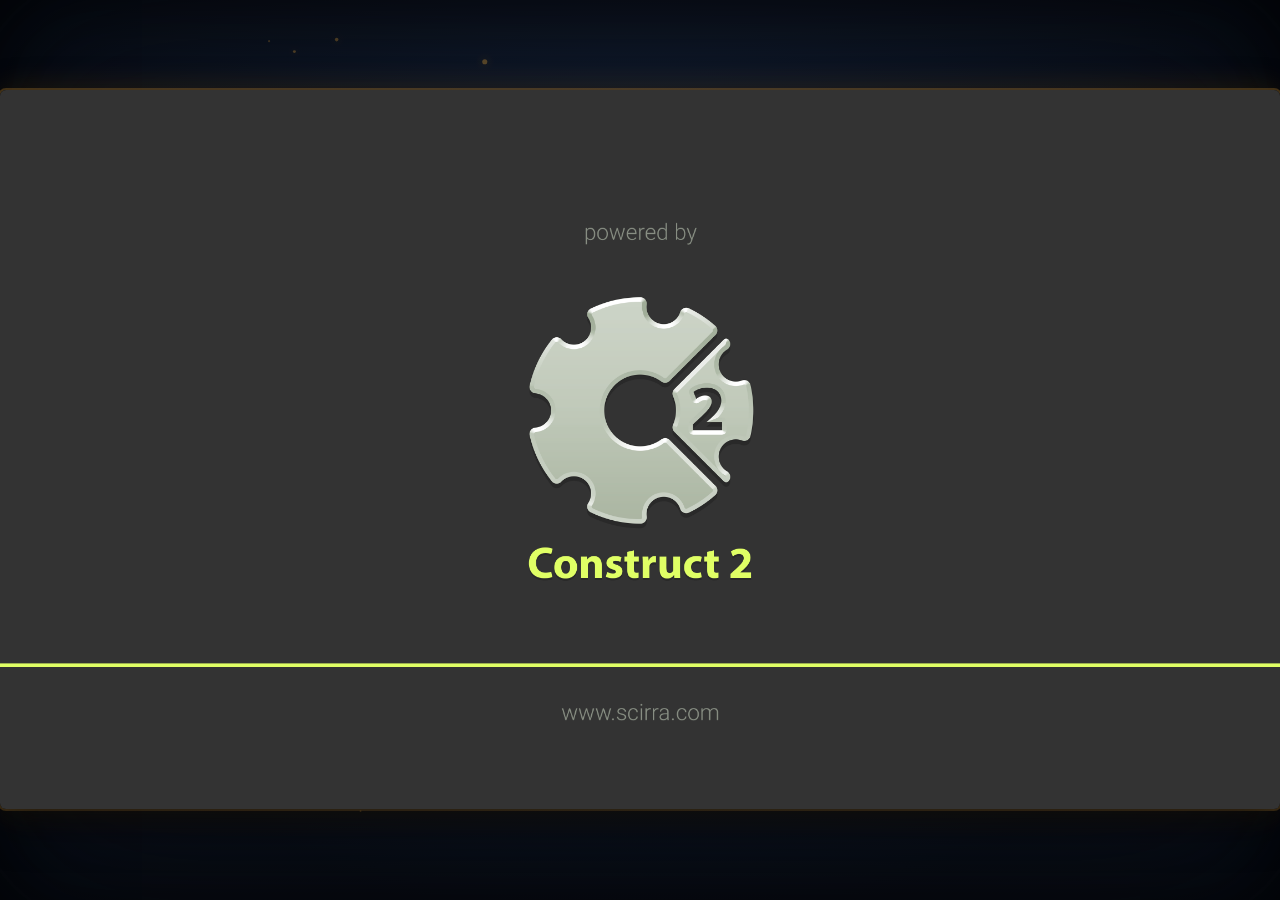
<file: index.html>
<!DOCTYPE html>
<html>
<head>
    <meta charset="UTF-8" />
	<meta http-equiv="X-UA-Compatible" content="IE=edge,chrome=1" />
	<title>Detektif Cerita - Game Edukasi Unsur Intrinsik Cerita</title>
	
	<!-- Standardised web app manifest -->
	<link rel="manifest" href="appmanifest.json" />
	
	<!-- Allow fullscreen mode on iOS devices. (These are Apple specific meta tags.) -->
	<meta name="viewport" content="width=device-width, initial-scale=1.0, maximum-scale=1.0, minimum-scale=1.0, user-scalable=no, minimal-ui" />
	<meta name="apple-mobile-web-app-capable" content="yes" />
	<meta name="apple-mobile-web-app-status-bar-style" content="black" />
	<link rel="apple-touch-icon" sizes="256x256" href="icon-256.png" />
	<meta name="HandheldFriendly" content="true" />
	
	<!-- Chrome for Android web app tags -->
	<meta name="mobile-web-app-capable" content="yes" />
	<link rel="shortcut icon" sizes="256x256" href="icon-256.png" />

	<!-- Custom Detective Styling and Animations -->
	<link rel="stylesheet" href="detektif_style.css?v=20261018_v2" />

    <!-- All margins and padding must be zero for the canvas to fill the screen. -->
	<style type="text/css">
		* {
			padding: 0;
			margin: 0;
		}
		canvas {
			touch-action-delay: none;
			touch-action: none;
			-ms-touch-action: none;
		}
    </style>
	

</head> 
 
<body> 
	<div id="fb-root"></div>
	<div class="screen-vignette"></div>
	
	<script>
	// Issue a warning if trying to preview an exported project on disk.
	(function(){
		// Check for running exported on file protocol
		if (window.location.protocol.substr(0, 4) === "file")
		{
			alert("Exported games won't work until you upload them. (When running on the file:/// protocol, browsers block many features from working for security reasons.)");
		}
	})();
	</script>
	
	<!-- The canvas must be inside a div called c2canvasdiv -->
	<div id="c2canvasdiv">
	
		<!-- The canvas the project will render to.  If you change its ID, don't forget to change the
		ID the runtime looks for in the jQuery events above (ready() and cr_sizeCanvas()). -->
		<canvas id="c2canvas" width="1708" height="960">
			<!-- This text is displayed if the visitor's browser does not support HTML5.
			You can change it, but it is a good idea to link to a description of a browser
			and provide some links to download some popular HTML5-compatible browsers. -->
			<h1>Your browser does not appear to support HTML5.  Try upgrading your browser to the latest version.  <a href="http://www.whatbrowser.org">What is a browser?</a>
			<br/><br/><a href="http://www.microsoft.com/windows/internet-explorer/default.aspx">Microsoft Internet Explorer</a><br/>
			<a href="http://www.mozilla.com/firefox/">Mozilla Firefox</a><br/>
			<a href="http://www.google.com/chrome/">Google Chrome</a><br/>
			<a href="http://www.apple.com/safari/download/">Apple Safari</a></h1>
		</canvas>
		
	</div>
	
	<!-- Pages load faster with scripts at the bottom -->
	
	<!-- Construct 2 exported games require jQuery. -->
	<script src="jquery-3.4.1.min.js"></script>

    <!-- The runtime script. -->
	<script src="c2runtime.js"></script>
	<script src="detektif_engine.js?v=20261020_v1"></script>

    <script>
		// Start the Construct 2 project running on window load.
		jQuery(document).ready(function ()
		{			
			// Create new runtime using the c2canvas
			cr_createRuntime("c2canvas");
		});
		
		// Pause and resume on page becoming visible/invisible
		function onVisibilityChanged() {
			if (document.hidden || document.mozHidden || document.webkitHidden || document.msHidden)
				cr_setSuspended(true);
			else
				cr_setSuspended(false);
		};
		
		document.addEventListener("visibilitychange", onVisibilityChanged, false);
		document.addEventListener("mozvisibilitychange", onVisibilityChanged, false);
		document.addEventListener("webkitvisibilitychange", onVisibilityChanged, false);
		document.addEventListener("msvisibilitychange", onVisibilityChanged, false);
		
		// Purge stale Service Workers and disable offline cache for development integrity
		if ('serviceWorker' in navigator) {
			navigator.serviceWorker.getRegistrations().then(function (registrations) {
				for (var reg of registrations) reg.unregister();
			});
		}
		if ('caches' in window) {
			caches.keys().then(function (names) {
				for (var name of names) caches.delete(name);
			});
		}
		
		window.C2_RegisterSW = function C2_RegisterSW()
		{
			// Purposely disabled to prevent stale caching of game engine and styles
		};
    </script>
</body> 
</html>
</file>
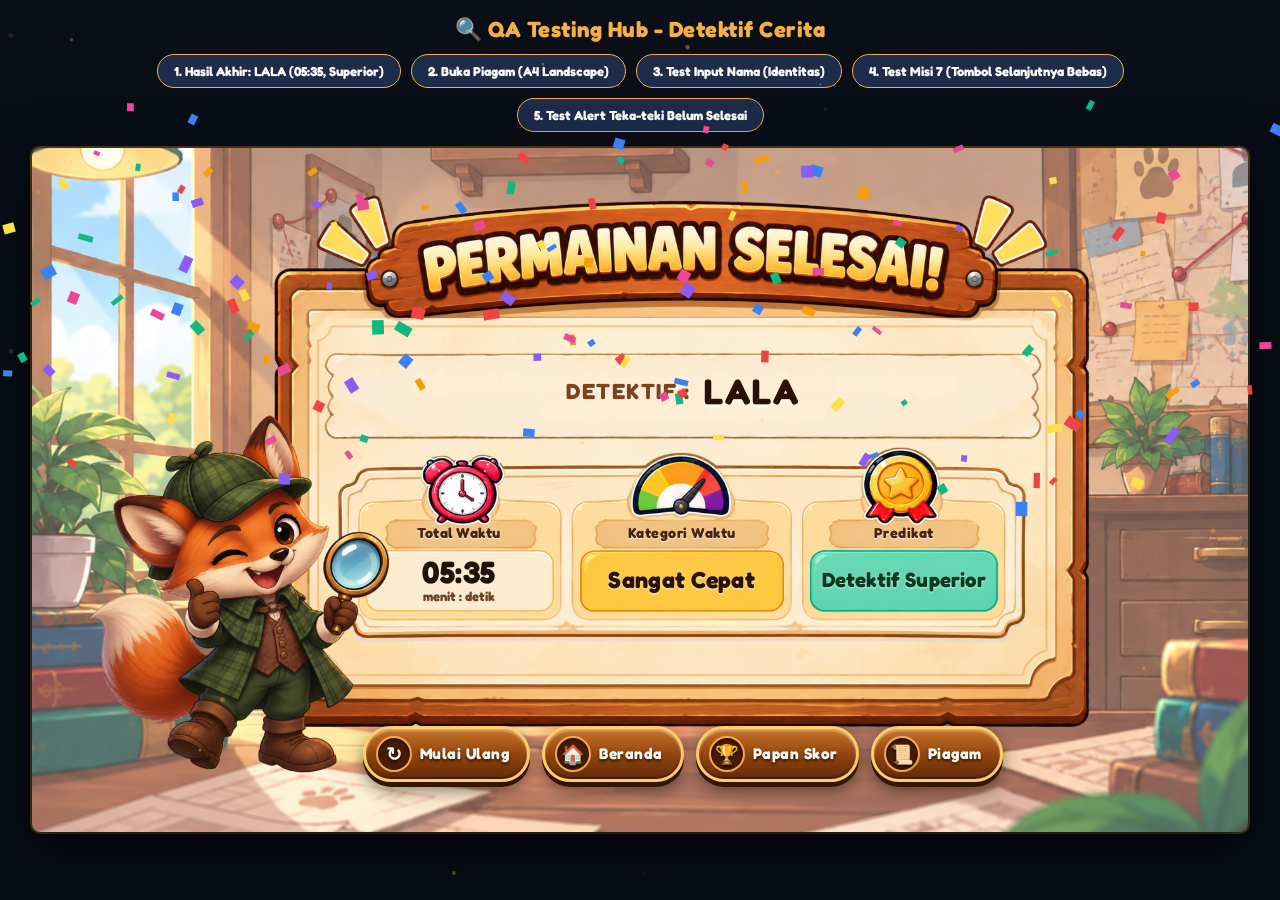
<file: test_endscreen.html>
<!DOCTYPE html>
<html lang="id">
<head>
  <meta charset="UTF-8">
  <title>QA Testing Dashboard - Detektif Cerita</title>
  <link rel="stylesheet" href="detektif_style.css?v=20261018_v2">
  <style>
    body {
      display: flex;
      flex-direction: column;
      align-items: center;
      justify-content: flex-start;
      min-height: 100vh;
      background: #090e17;
      margin: 0;
      padding: 16px;
      font-family: 'Fredoka', 'Outfit', sans-serif;
      color: #fff;
      overflow-y: auto;
    }
    .preview-header {
      color: #f5b041;
      font-size: 22px;
      font-weight: 800;
      margin-bottom: 12px;
      text-align: center;
      letter-spacing: 0.5px;
    }
    .test-controls {
      display: flex;
      flex-wrap: wrap;
      justify-content: center;
      gap: 10px;
      margin-bottom: 16px;
      max-width: 1000px;
    }
    .test-btn {
      padding: 8px 16px;
      border-radius: 999px;
      border: 1.5px solid #f5b041;
      background: rgba(30, 48, 80, 0.9);
      color: #fff;
      font-weight: 700;
      cursor: pointer;
      font-size: 13px;
      transition: all 0.2s ease;
      font-family: inherit;
    }
    .test-btn:hover {
      background: #f5b041;
      color: #000;
      transform: translateY(-2px);
    }
    #stage-wrapper {
      position: relative;
      width: 1280px;
      height: 720px;
      max-width: 95vw;
      max-height: calc(95vw * 9 / 16);
      box-shadow: 0 20px 60px rgba(0, 0, 0, 0.8), 0 0 0 2px rgba(245, 176, 65, 0.3);
      border-radius: 8px;
      overflow: hidden;
      background: #000;
    }
    #stage-bg {
      position: absolute;
      top: 0;
      left: 0;
      width: 100%;
      height: 100%;
      object-fit: fill;
      display: block;
    }
    #c2canvasdiv {
      position: absolute !important;
      top: 0;
      left: 0;
      width: 100% !important;
      height: 100% !important;
      overflow: visible;
    }
  </style>
</head>
<body>
  <div class="preview-header">🔍 QA Testing Hub - Detektif Cerita</div>
  <div class="test-controls">
    <button class="test-btn" onclick="testScenario('LALA', 335)">1. Hasil Akhir: LALA (05:35, Superior)</button>
    <button class="test-btn" onclick="showCertificate()">2. Buka Piagam (A4 Landscape)</button>
    <button class="test-btn" onclick="testNameInput()">3. Test Input Nama (Identitas)</button>
    <button class="test-btn" onclick="testMisi7()">4. Test Misi 7 (Tombol Selanjutnya Bebas)</button>
    <button class="test-btn" onclick="testAlert()">5. Test Alert Teka-teki Belum Selesai</button>
  </div>

  <div id="stage-wrapper">
    <img id="stage-bg" src="images/bg_feedbackakhir-sheet0.png" alt="Background Stage">
    <div id="c2canvasdiv"></div>
  </div>

  <!-- Detective Engine -->
  <script src="detektif_engine.js?v=20261020_v1"></script>
  <script>
    function testScenario(name, secs) {
      document.getElementById('stage-bg').src = 'images/bg_feedbackakhir-sheet0.png';
      DetectiveEngine.removeHasilAkhirOverlay();
      DetectiveEngine.playerName = name;
      DetectiveEngine.elapsedSeconds = secs;
      DetectiveEngine.finishGame();
    }

    function showCertificate() {
      DetectiveEngine.playerName = 'LALA';
      DetectiveEngine.elapsedSeconds = 335;
      DetectiveEngine.currentResult = {
        id: Date.now(),
        name: 'LALA',
        totalSeconds: 335,
        timeFormatted: '05:35',
        timeText: '5 Menit 35 Detik',
        category: 'Sangat Cepat',
        predicate: 'Superior',
        predTitle: 'Detektif Superior',
        stars: 5,
        dateStr: new Date().toLocaleDateString('id-ID', {
          day: 'numeric',
          month: 'long',
          year: 'numeric'
        })
      };
      DetectiveEngine.openModal('certificate-modal');
    }

    function testNameInput() {
      document.getElementById('stage-bg').src = 'images/bg_identitaspengguna-sheet0.png';
      DetectiveEngine.removeHasilAkhirOverlay();
      var c2div = document.getElementById('c2canvasdiv');
      c2div.innerHTML = '';
      
      // Create mock Construct 2 TextBox input matching layout coords (640, 480, 580, 115)
      var inp = document.createElement('input');
      inp.type = 'text';
      inp.style.position = 'absolute';
      inp.style.left = '37.5%';
      inp.style.top = '50.0%';
      inp.style.width = '34.0%';
      inp.style.height = '12.0%';
      c2div.appendChild(inp);
      
      DetectiveEngine.onLayoutChanged('identitas pengguna');
      setTimeout(function () {
        inp.focus();
      }, 100);
    }

    function testMisi7() {
      document.getElementById('stage-bg').src = 'images/bg_misi7-sheet0.png';
      DetectiveEngine.removeHasilAkhirOverlay();
      var c2div = document.getElementById('c2canvasdiv');
      c2div.innerHTML = '';

      // Mock C2 button_selanjutnya at (1502, 897) in 1708x960
      var nextBtn = document.createElement('div');
      nextBtn.style.position = 'absolute';
      nextBtn.style.right = '20px';
      nextBtn.style.bottom = '16px';
      nextBtn.style.width = '240px';
      nextBtn.style.height = '50px';
      nextBtn.style.background = '#38bdf8';
      nextBtn.style.border = '3px solid #0284c7';
      nextBtn.style.borderRadius = '999px';
      nextBtn.style.color = '#000';
      nextBtn.style.display = 'flex';
      nextBtn.style.alignItems = 'center';
      nextBtn.style.justifyContent = 'center';
      nextBtn.style.fontWeight = '800';
      nextBtn.style.fontSize = '20px';
      nextBtn.style.boxShadow = '0 4px 10px rgba(0,0,0,0.3)';
      nextBtn.textContent = 'Selanjutnya ➜';
      nextBtn.style.cursor = 'pointer';
      nextBtn.onclick = function () {
        DetectiveEngine.triggerMissionWarning('misi 7', 1, 3);
      };
      c2div.appendChild(nextBtn);

      DetectiveEngine.onLayoutChanged('misi 7');
    }

    function testAlert() {
      DetectiveEngine.triggerMissionWarning('misi 7', 1, 3);
    }

    window.addEventListener('DOMContentLoaded', function () {
      DetectiveEngine.init();
      setTimeout(function () {
        testScenario('LALA', 335); // 05:35 (< 10 Menit -> Sangat Cepat, Detektif Superior)
      }, 250);
    });
  </script>
</body>
</html>
</file>
<file: detektif_style.css>
/* ==========================================================================
   DETEKTIF CERITA - PREMIUM STYLING & ANIMATION SYSTEM
   ========================================================================== */

@import url('https://fonts.googleapis.com/css2?family=Fredoka:wght@400;500;600;700&family=Nunito:wght@600;700;800;900&family=Outfit:wght@500;600;700;800&display=swap');

:root {
  --font-game: 'Fredoka', 'Nunito', -apple-system, sans-serif;
  --font-title: 'Fredoka', 'Nunito', cursive, sans-serif;
  --font-main: 'Fredoka', 'Nunito', sans-serif;
  --font-ui: 'Fredoka', 'Nunito', sans-serif;
  
  --gold-primary: #f5b041;
  --gold-glow: #f39c12;
  --gold-light: #fef5e7;
  --wood-dark: #2c1810;
  --wood-warm: #4a2818;
  --wood-border: #8b5a2b;
  --parchment: #fdf6e2;
  
  --color-success: #2ecc71;
  --color-warning: #e67e22;
  --color-danger: #e74c3c;
  --color-info: #3498db;
  
  --ease-spring: cubic-bezier(0.34, 1.56, 0.64, 1);
  --ease-smooth: cubic-bezier(0.16, 1, 0.3, 1);
}

* {
  box-sizing: border-box;
}

html, body {
  background: #090e17;
  background-image: 
    radial-gradient(circle at 50% 30%, rgba(30, 48, 80, 0.5) 0%, rgba(9, 14, 23, 0.95) 75%),
    radial-gradient(circle at 10% 90%, rgba(139, 90, 43, 0.15) 0%, transparent 40%),
    radial-gradient(circle at 90% 90%, rgba(139, 90, 43, 0.15) 0%, transparent 40%);
  color: #fff;
  font-family: var(--font-main);
  overflow: hidden;
  margin: 0;
  padding: 0;
  width: 100vw;
  height: 100vh;
  user-select: none;
  -webkit-user-select: none;
}

/* ==========================================================================
   AMBIENT BACKGROUND PARTICLES & VIGNETTE
   ========================================================================== */
#ambient-particles-canvas {
  position: fixed;
  top: 0;
  left: 0;
  width: 100vw;
  height: 100vh;
  pointer-events: none;
  z-index: 1;
  opacity: 0.75;
}

.screen-vignette {
  position: fixed;
  inset: 0;
  pointer-events: none;
  z-index: 2;
  box-shadow: inset 0 0 100px rgba(0, 0, 0, 0.8), inset 0 0 180px rgba(5, 10, 20, 0.6);
}

/* ==========================================================================
   CANVAS CONTAINER
   ========================================================================== */
#c2canvasdiv {
  position: absolute !important;
  z-index: 10;
  box-shadow: 
    0 15px 40px rgba(0, 0, 0, 0.6),
    0 0 0 2px rgba(245, 176, 65, 0.25),
    0 0 35px rgba(243, 156, 18, 0.15);
  border-radius: 6px;
  overflow: visible;
  transition: box-shadow 0.4s ease;
}

#c2canvas {
  border-radius: 6px;
  display: block;
}

/* ==========================================================================
   THEMATIC WOODEN HUD (RESPONSIVE & PROPORTIONAL ON ALL SCREENS)
   ========================================================================== */
/* Bottom Left Corner: Player Badge */
.game-hud-player {
  position: absolute;
  bottom: 16px;
  left: 18px;
  z-index: 90;
  pointer-events: auto;
  transition: all 0.3s var(--ease-spring);
  animation: fadeInUp 0.4s var(--ease-spring) both;
}

/* Bottom Right Corner: Papan Skor & Fullscreen Actions */
.game-hud-actions {
  position: absolute;
  bottom: 16px;
  right: 18px;
  z-index: 90;
  display: flex;
  align-items: center;
  gap: 8px;
  pointer-events: auto;
  transition: all 0.3s var(--ease-spring);
  animation: fadeInUp 0.4s var(--ease-spring) both;
}

/* On gameplay missions, scoreboard button is completely hidden as per user request */
.game-hud-actions.hud-no-scoreboard #hud-btn-lb {
  display: none !important;
}

@keyframes fadeInUp {
  from { opacity: 0; transform: translateY(14px); }
  to { opacity: 1; transform: translateY(0); }
}

/* Wooden Badge for Player Name (Desktop base) */
.hud-wood-badge {
  display: inline-flex;
  align-items: center;
  gap: 10px;
  padding: 6px 16px 6px 8px;
  background: linear-gradient(180deg, #b86820 0%, #873e0e 50%, #562405 100%);
  border: 3px solid #ffcc66;
  border-radius: 999px;
  box-shadow: 
    0 4px 0 #331504,
    0 8px 18px rgba(0, 0, 0, 0.45),
    inset 0 2px 2px rgba(255, 255, 255, 0.4),
    inset 0 -2px 2px rgba(0, 0, 0, 0.3);
  font-family: var(--font-game);
  user-select: none;
  transition: all 0.25s var(--ease-spring);
}

.hud-badge-avatar {
  width: 32px;
  height: 32px;
  border-radius: 50%;
  background: radial-gradient(circle, #fde047 30%, #d97706 100%);
  border: 2px solid #fffdf0;
  display: flex;
  align-items: center;
  justify-content: center;
  font-size: 17px;
  box-shadow: 0 2px 5px rgba(0, 0, 0, 0.4);
  flex-shrink: 0;
  transition: all 0.25s ease;
}

.hud-badge-info {
  display: flex;
  flex-direction: column;
  line-height: 1.15;
}

.hud-badge-label {
  font-size: 11px;
  font-weight: 700;
  color: #fed7aa;
  letter-spacing: 0.8px;
  text-shadow: 0 1px 2px rgba(0, 0, 0, 0.8);
  transition: font-size 0.25s ease;
}

.hud-badge-name {
  font-size: 16px;
  font-weight: 800;
  color: #ffffff;
  letter-spacing: 0.5px;
  text-shadow: 0 2px 3px rgba(0, 0, 0, 0.85);
  max-width: 140px;
  white-space: nowrap;
  overflow: hidden;
  text-overflow: ellipsis;
  transition: all 0.25s ease;
}

/* Wooden Buttons for Actions (Desktop base) */
.hud-wood-btn {
  display: inline-flex;
  align-items: center;
  justify-content: center;
  gap: 8px;
  padding: 6px 16px 6px 8px;
  background: linear-gradient(180deg, #c77428 0%, #944610 50%, #632a07 100%);
  border: 3px solid #ffcc66;
  border-radius: 999px;
  color: #fffaf0;
  font-family: var(--font-game);
  font-weight: 700;
  font-size: 15px;
  text-shadow: 0 2px 3px rgba(0, 0, 0, 0.7);
  box-shadow: 
    0 4px 0 #331504,
    0 7px 16px rgba(0, 0, 0, 0.45),
    inset 0 2px 2px rgba(255, 255, 255, 0.4),
    inset 0 -2px 2px rgba(0, 0, 0, 0.3);
  cursor: pointer;
  transition: all 0.2s var(--ease-spring);
  white-space: nowrap;
}

.hud-wood-btn:hover {
  filter: brightness(1.1);
  transform: translateY(-2px);
  box-shadow: 
    0 6px 0 #331504,
    0 10px 20px rgba(0, 0, 0, 0.5),
    inset 0 2px 2px rgba(255, 255, 255, 0.5);
}

.hud-wood-btn:active {
  transform: translateY(3px);
  box-shadow: 
    0 1px 0 #331504,
    0 3px 6px rgba(0, 0, 0, 0.4);
}

.hud-icon-bubble {
  width: 30px;
  height: 30px;
  border-radius: 50%;
  background: #4a1d06;
  border: 2px solid #f3a852;
  display: flex;
  align-items: center;
  justify-content: center;
  font-size: 16px;
  box-shadow: inset 0 2px 4px rgba(0, 0, 0, 0.5);
  flex-shrink: 0;
  transition: all 0.25s ease;
}

.hud-btn-text {
  font-family: var(--font-game);
  letter-spacing: 0.5px;
  transition: font-size 0.25s ease;
}

.hud-btn-fs {
  width: 38px;
  height: 38px;
  padding: 0;
  border-radius: 50%;
  transition: all 0.25s ease;
}

.hud-fs-icon {
  font-size: 16px;
  transition: font-size 0.25s ease;
}

/* ==========================================================================
   RESPONSIVE HUD ADAPTATIONS (MOBILE HP & TABLETS)
   ========================================================================== */

/* 1. TABLET / MEDIUM SCREENS (width <= 1024px) */
@media (max-width: 1024px) {
  .game-hud-player {
    bottom: 12px;
    left: 14px;
  }
  .game-hud-actions {
    bottom: 12px;
    right: 14px;
    gap: 7px;
  }
  .hud-wood-badge {
    gap: 8px;
    padding: 5px 13px 5px 7px;
    border-width: 2.5px;
  }
  .hud-badge-avatar {
    width: 28px;
    height: 28px;
    font-size: 15px;
  }
  .hud-badge-label {
    font-size: 10px;
  }
  .hud-badge-name {
    font-size: 14px;
    max-width: 110px;
  }
  .hud-wood-btn {
    gap: 7px;
    padding: 5px 13px 5px 7px;
    border-width: 2.5px;
    font-size: 13.5px;
  }
  .hud-icon-bubble {
    width: 27px;
    height: 27px;
    font-size: 14px;
  }
  .hud-btn-fs {
    width: 35px;
    height: 35px;
  }
  .hud-fs-icon {
    font-size: 15px;
  }
}

/* ==========================================================================
   PORTRAIT / VERTICAL LETTERBOX MODE (ALWAYS ACTIVE WHEN CANVAS HAS LETTERBOX)
   KUNCI UTAMA:
   Pada layar HP vertikal atau layar dengan letterbox vertikal, canvas game hanya
   berukuran ~200px di tengah layar. Tombol dipindahkan ke RUANG KOSONG DI BAWAH
   CANVAS (top: calc(100% + 12px)) sehingga 100% TIDAK PERNAH MENUTUPI / MEMBLOCK
   elemen game di dalam board, teka-teki, maupun bidak kartu drop-zone.
   ========================================================================== */

/* 1. Explicit JS-managed Portrait & Letterbox classes (Maximum Specificity) */
#c2canvasdiv.hud-portrait .game-hud-player,
body.hud-portrait #c2canvasdiv .game-hud-player {
  bottom: auto !important;
  top: calc(100% + 12px) !important;
  left: 8px !important;
}

#c2canvasdiv.hud-portrait .game-hud-actions,
body.hud-portrait #c2canvasdiv .game-hud-actions {
  bottom: auto !important;
  top: calc(100% + 12px) !important;
  right: 8px !important;
  gap: 6px !important;
}

#c2canvasdiv.hud-portrait .hud-wood-badge,
body.hud-portrait #c2canvasdiv .hud-wood-badge {
  gap: 6px !important;
  padding: 4px 10px 4px 6px !important;
  border-width: 2px !important;
  box-shadow: 
    0 3px 0 #331504,
    0 5px 12px rgba(0, 0, 0, 0.4),
    inset 0 1px 2px rgba(255, 255, 255, 0.4) !important;
}

#c2canvasdiv.hud-portrait .hud-badge-avatar,
body.hud-portrait #c2canvasdiv .hud-badge-avatar {
  width: 25px !important;
  height: 25px !important;
  font-size: 13px !important;
  border-width: 1.5px !important;
}

#c2canvasdiv.hud-portrait .hud-badge-label,
body.hud-portrait #c2canvasdiv .hud-badge-label {
  font-size: 8px !important;
  letter-spacing: 0.5px !important;
}

#c2canvasdiv.hud-portrait .hud-badge-name,
body.hud-portrait #c2canvasdiv .hud-badge-name {
  font-size: 12px !important;
  max-width: 85px !important;
  letter-spacing: 0.3px !important;
}

#c2canvasdiv.hud-portrait .hud-wood-btn,
body.hud-portrait #c2canvasdiv .hud-wood-btn {
  gap: 6px !important;
  padding: 4px 10px 4px 6px !important;
  border-width: 2px !important;
  font-size: 12px !important;
  box-shadow: 
    0 3px 0 #331504,
    0 5px 12px rgba(0, 0, 0, 0.4),
    inset 0 1px 2px rgba(255, 255, 255, 0.4) !important;
}

#c2canvasdiv.hud-portrait .hud-icon-bubble,
body.hud-portrait #c2canvasdiv .hud-icon-bubble {
  width: 25px !important;
  height: 25px !important;
  font-size: 13px !important;
  border-width: 1.5px !important;
}

#c2canvasdiv.hud-portrait .hud-btn-fs,
body.hud-portrait #c2canvasdiv .hud-btn-fs {
  width: 33px !important;
  height: 33px !important;
  border-width: 2px !important;
}

#c2canvasdiv.hud-portrait .hud-fs-icon,
body.hud-portrait #c2canvasdiv .hud-fs-icon {
  font-size: 13px !important;
}

/* 2. Pure CSS Media Queries for Portrait (Fallback & Immediate Render) */
@media (orientation: portrait), (max-aspect-ratio: 1/1), (max-width: 600px) and (max-aspect-ratio: 4/3) {
  .game-hud-player {
    bottom: auto !important;
    top: calc(100% + 12px) !important;
    left: 8px !important;
  }

  .game-hud-actions {
    bottom: auto !important;
    top: calc(100% + 12px) !important;
    right: 8px !important;
    gap: 6px !important;
  }

  .hud-wood-badge {
    gap: 6px !important;
    padding: 4px 10px 4px 6px !important;
    border-width: 2px !important;
    box-shadow: 
      0 3px 0 #331504,
      0 5px 12px rgba(0, 0, 0, 0.4),
      inset 0 1px 2px rgba(255, 255, 255, 0.4) !important;
  }

  .hud-badge-avatar {
    width: 25px !important;
    height: 25px !important;
    font-size: 13px !important;
    border-width: 1.5px !important;
  }

  .hud-badge-label {
    font-size: 8px !important;
    letter-spacing: 0.5px !important;
  }

  .hud-badge-name {
    font-size: 12px !important;
    max-width: 85px !important;
    letter-spacing: 0.3px !important;
  }

  .hud-wood-btn {
    gap: 6px !important;
    padding: 4px 10px 4px 6px !important;
    border-width: 2px !important;
    font-size: 12px !important;
    box-shadow: 
      0 3px 0 #331504,
      0 5px 12px rgba(0, 0, 0, 0.4),
      inset 0 1px 2px rgba(255, 255, 255, 0.4) !important;
  }

  .hud-icon-bubble {
    width: 25px !important;
    height: 25px !important;
    font-size: 13px !important;
    border-width: 1.5px !important;
  }

  .hud-btn-fs {
    width: 33px !important;
    height: 33px !important;
    border-width: 2px !important;
  }

  .hud-fs-icon {
    font-size: 13px !important;
  }
}

/* 3. MOBILE LANDSCAPE (HP MODE MIRING / LAYAR PENUH)
   Saat HP dimiringkan horizontal, canvas memenuhi layar.
   Tombol tetap di dalam sudut canvas, tetapi dengan ukuran kompak & proporsional.
*/
@media (orientation: landscape) and (max-height: 560px),
       (orientation: landscape) and (max-width: 860px) {
  #c2canvasdiv.hud-landscape .game-hud-player,
  body.hud-landscape #c2canvasdiv .game-hud-player {
    bottom: 8px !important;
    top: auto !important;
    left: 10px !important;
  }

  #c2canvasdiv.hud-landscape .game-hud-actions,
  body.hud-landscape #c2canvasdiv .game-hud-actions {
    bottom: 8px !important;
    top: auto !important;
    right: 10px !important;
    gap: 5px !important;
  }

  #c2canvasdiv.hud-landscape .hud-wood-badge,
  body.hud-landscape #c2canvasdiv .hud-wood-badge {
    gap: 5px !important;
    padding: 3px 9px 3px 5px !important;
    border-width: 2px !important;
    box-shadow: 
      0 2px 0 #331504,
      0 4px 8px rgba(0, 0, 0, 0.4),
      inset 0 1px 1px rgba(255, 255, 255, 0.4) !important;
  }

  #c2canvasdiv.hud-landscape .hud-badge-avatar,
  body.hud-landscape #c2canvasdiv .hud-badge-avatar {
    width: 22px !important;
    height: 22px !important;
    font-size: 11px !important;
    border-width: 1.5px !important;
  }

  #c2canvasdiv.hud-landscape .hud-badge-label,
  body.hud-landscape #c2canvasdiv .hud-badge-label {
    font-size: 8px !important;
    letter-spacing: 0.4px !important;
  }

  #c2canvasdiv.hud-landscape .hud-badge-name,
  body.hud-landscape #c2canvasdiv .hud-badge-name {
    font-size: 11px !important;
    max-width: 75px !important;
  }

  #c2canvasdiv.hud-landscape .hud-wood-btn,
  body.hud-landscape #c2canvasdiv .hud-wood-btn {
    gap: 5px !important;
    padding: 3px 9px 3px 5px !important;
    border-width: 2px !important;
    font-size: 11px !important;
    box-shadow: 
      0 2px 0 #331504,
      0 4px 8px rgba(0, 0, 0, 0.4),
      inset 0 1px 1px rgba(255, 255, 255, 0.4) !important;
  }

  #c2canvasdiv.hud-landscape .hud-icon-bubble,
  body.hud-landscape #c2canvasdiv .hud-icon-bubble {
    width: 22px !important;
    height: 22px !important;
    font-size: 11px !important;
    border-width: 1.5px !important;
  }

  #c2canvasdiv.hud-landscape .hud-btn-fs,
  body.hud-landscape #c2canvasdiv .hud-btn-fs {
    width: 28px !important;
    height: 28px !important;
    border-width: 2px !important;
  }

  #c2canvasdiv.hud-landscape .hud-fs-icon,
  body.hud-landscape #c2canvasdiv .hud-fs-icon {
    font-size: 12px !important;
  }
}

/* 4. EXTRA SMALL PHONES (width <= 360px portrait) */
@media (orientation: portrait) and (max-width: 360px) {
  .hud-badge-name {
    max-width: 65px !important;
    font-size: 11px !important;
  }
  .hud-wood-btn {
    font-size: 11px !important;
    padding: 3px 8px 3px 4px !important;
  }
  .hud-btn-fs {
    width: 29px !important;
    height: 29px !important;
  }
}

/* ==========================================================================
   NAME INPUT ENHANCEMENT & GATING
   Seamless integration inside the pre-drawn parchment capsule (no awkward box!)
   ========================================================================== */
#c2canvasdiv input[type="text"],
#c2canvasdiv input {
  box-sizing: border-box !important;
  background: transparent !important;
  border: none !important;
  box-shadow: none !important;
  outline: none !important;
  text-align: left !important;
  font-family: var(--font-game), 'Fredoka', 'Nunito', cursive, sans-serif !important;
  font-weight: 800 !important;
  font-size: clamp(20px, 2.7vw, 40px) !important;
  line-height: normal !important;
  padding: 4px 18px 4px clamp(14px, 1.8vw, 24px) !important;
  border-radius: 999px !important;
  letter-spacing: 1.5px !important;
  color: #3b1d08 !important;
  caret-color: #8b5a2b !important;
  text-shadow: 0 1px 1px rgba(255, 255, 255, 0.7) !important;
  transition: color 0.2s ease, text-shadow 0.2s ease !important;
}

#c2canvasdiv input::placeholder {
  color: rgba(120, 65, 25, 0.45) !important;
  font-family: var(--font-game), 'Fredoka', 'Nunito', cursive, sans-serif !important;
  font-size: 0.85em !important;
  font-weight: 600 !important;
  font-style: italic !important;
  letter-spacing: 0.5px !important;
}

@media (max-width: 900px) {
  #c2canvasdiv input[type="text"],
  #c2canvasdiv input {
    font-size: clamp(16px, 2.4vw, 24px) !important;
    padding: 3px 12px 3px clamp(10px, 1.5vw, 16px) !important;
  }
}

@media (orientation: portrait), (max-width: 600px) {
  #c2canvasdiv input[type="text"],
  #c2canvasdiv input {
    font-size: clamp(13px, 3.6vw, 18px) !important;
    padding: 2px 8px 2px 10px !important;
    letter-spacing: 0.5px !important;
  }
}

@media (orientation: portrait) and (max-width: 380px) {
  #c2canvasdiv input[type="text"],
  #c2canvasdiv input {
    font-size: 12px !important;
    padding: 1px 4px !important;
  }
}

#c2canvasdiv input:focus {
  outline: none !important;
  background: transparent !important;
  box-shadow: none !important;
  transform: none !important;
}

.input-invalid-shake {
  animation: inputShake 0.6s cubic-bezier(0.36, 0.07, 0.19, 0.97) both !important;
  color: #c0392b !important;
  text-shadow: 0 0 14px rgba(231, 76, 60, 0.7) !important;
}

@keyframes inputShake {
  10%, 90% { transform: translate3d(-4px, 0, 0); }
  20%, 80% { transform: translate3d(6px, 0, 0); }
  30%, 50%, 70% { transform: translate3d(-6px, 0, 0); }
  40%, 60% { transform: translate3d(6px, 0, 0); }
}

/* ==========================================================================
   PROMINENT GAME MODAL ALERT SYSTEM (BAGUS & KELIHATAN)
   ========================================================================== */
.game-alert-modal-backdrop {
  position: fixed;
  inset: 0;
  background: rgba(6, 12, 22, 0.8);
  backdrop-filter: blur(10px);
  -webkit-backdrop-filter: blur(10px);
  z-index: 10000;
  display: none !important;
  align-items: center;
  justify-content: center;
  padding: 20px;
  opacity: 0;
  pointer-events: none !important;
  transition: opacity 0.3s ease;
}

.game-alert-modal-backdrop.active {
  display: flex !important;
  opacity: 1 !important;
  pointer-events: auto !important;
}

.game-alert-modal-backdrop:not(.active) *,
.detective-modal-backdrop:not(.active) * {
  pointer-events: none !important;
}

.game-alert-modal-card {
  position: relative;
  width: 100%;
  max-width: 520px;
  background: linear-gradient(180deg, #fffcf4 0%, #faedd3 100%);
  border: 4.5px solid #8b5a2b;
  border-radius: 26px;
  box-shadow: 
    0 25px 65px rgba(0, 0, 0, 0.8),
    0 0 0 3px #f7d28b,
    0 0 35px rgba(245, 176, 65, 0.35);
  padding: 32px 28px 26px;
  text-align: center;
  color: #3e1f0b;
  transform: translateY(25px) scale(0.9);
  transition: transform 0.4s var(--ease-spring);
}

.game-alert-modal-backdrop.active .game-alert-modal-card {
  transform: translateY(0) scale(1);
}

.alert-modal-close {
  position: absolute;
  top: 14px;
  right: 16px;
  width: 34px;
  height: 34px;
  border-radius: 50%;
  border: 2px solid #8b5a2b;
  background: #fdf6e2;
  color: #8b5a2b;
  font-size: 16px;
  font-weight: 800;
  cursor: pointer;
  display: flex;
  align-items: center;
  justify-content: center;
  transition: all 0.2s ease;
}

.alert-modal-close:hover {
  background: #e74c3c;
  border-color: #c0392b;
  color: #fff;
  transform: scale(1.1);
}

.alert-modal-badge-wrapper {
  margin-top: -54px;
  margin-bottom: 12px;
  display: flex;
  justify-content: center;
}

.alert-modal-badge {
  width: 76px;
  height: 76px;
  border-radius: 50%;
  background: linear-gradient(135deg, #f5b041, #d35400);
  border: 4px solid #fff;
  box-shadow: 0 8px 20px rgba(0,0,0,0.35), 0 0 15px rgba(243,156,18,0.5);
  display: flex;
  align-items: center;
  justify-content: center;
  font-size: 34px;
  animation: badgeBounce 1.2s infinite alternate var(--ease-spring);
}

@keyframes badgeBounce {
  0% { transform: translateY(0) scale(1); }
  100% { transform: translateY(-6px) scale(1.08); }
}

.alert-modal-title {
  font-family: var(--font-title);
  font-size: 24px;
  font-weight: 900;
  color: #5c2c0e;
  margin: 0 0 8px 0;
  letter-spacing: 0.5px;
}

.alert-modal-divider {
  width: 70px;
  height: 3.5px;
  background: linear-gradient(90deg, transparent, #d49b4d, transparent);
  margin: 0 auto 16px;
  border-radius: 999px;
}

.alert-modal-content {
  font-family: var(--font-main);
  font-size: 16px;
  line-height: 1.5;
  color: #4a2818;
  margin-bottom: 24px;
}

.alert-highlight {
  font-size: 18px;
  font-weight: 800;
  color: #c0392b;
  margin-bottom: 10px;
  background: rgba(231, 76, 60, 0.08);
  padding: 10px 14px;
  border-radius: 12px;
  border: 1.5px dashed rgba(231, 76, 60, 0.4);
}

.alert-hint {
  font-size: 14px;
  font-weight: 600;
  color: #6d4224;
}

.alert-modal-footer {
  display: flex;
  justify-content: center;
}

@media (max-width: 600px), (orientation: portrait) {
  .game-alert-modal-backdrop {
    padding: 14px !important;
  }
  .game-alert-modal-card {
    padding: 24px 16px 18px !important;
    max-width: 94% !important;
    border-radius: 20px !important;
    border-width: 3.5px !important;
  }
  .alert-modal-badge {
    width: 60px !important;
    height: 60px !important;
    font-size: 26px !important;
  }
  .alert-modal-badge-wrapper {
    margin-top: -44px !important;
    margin-bottom: 8px !important;
  }
  .alert-modal-title {
    font-size: 18px !important;
    margin-bottom: 6px !important;
  }
  .alert-modal-divider {
    margin-bottom: 12px !important;
  }
  .alert-modal-content {
    margin-bottom: 18px !important;
  }
  .alert-highlight {
    font-size: 14px !important;
    padding: 8px 10px !important;
    margin-bottom: 8px !important;
  }
  .alert-hint {
    font-size: 12px !important;
    line-height: 1.4 !important;
  }
  .alert-modal-btn {
    font-size: 13px !important;
    padding: 8px 16px !important;
  }
}

/* ==========================================================================
   HASIL AKHIR (END GAME RESULT) DOM OVERLAY - MATCHES SCREENSHOT 2
   ========================================================================== */
.hasil-akhir-overlay {
  position: absolute;
  top: 0;
  left: 0;
  width: 100%;
  height: 100%;
  pointer-events: none;
  z-index: 50;
  opacity: 0;
  animation: fadeIn 0.5s 0.15s forwards var(--ease-smooth);
}

@keyframes fadeIn {
  to { opacity: 1; }
}

/* 1. Top Scalloped Box - Player Name */
.result-slot-name {
  position: absolute;
  top: 28.2%;
  left: 24.5%;
  width: 58.0%;
  height: 14.5%;
  display: flex;
  align-items: center;
  justify-content: center;
  pointer-events: none;
  animation: slotPop 0.5s 0.15s var(--ease-spring) both;
}

.result-player-title {
  display: flex;
  align-items: center;
  justify-content: center;
  gap: clamp(6px, 1.0vw, 14px);
  font-family: var(--font-game);
}

.title-prefix {
  font-family: var(--font-game);
  font-size: clamp(14px, calc(var(--game-ch, 720px) * 0.032), 30px);
  font-weight: 700;
  color: #7d441c;
  letter-spacing: 1.5px;
  text-shadow: 0 1px 2px rgba(255, 255, 255, 0.9);
}

.title-name {
  font-family: var(--font-game);
  font-size: clamp(22px, calc(var(--game-ch, 720px) * 0.052), 48px);
  font-weight: 800;
  color: #2b1103;
  letter-spacing: 1.5px;
  text-transform: uppercase;
  text-shadow: 0 2px 4px rgba(255, 255, 255, 0.95);
}

/* 2. Header Labels on Beige Ribbons */
.result-card-banner {
  position: absolute;
  top: 53.8%;
  height: 5.0%;
  display: flex;
  align-items: center;
  justify-content: center;
  font-family: var(--font-game);
  font-size: clamp(9px, calc(var(--game-ch, 720px) * 0.021), 18px);
  font-weight: 700;
  color: #4a240c;
  text-align: center;
  letter-spacing: 0.5px;
  text-shadow: 0 1px 1px rgba(255, 255, 255, 0.9);
  pointer-events: none;
  white-space: nowrap !important;
  line-height: 1 !important;
}

.result-banner-clock {
  left: 27.5%;
  width: 15.3%;
  animation: slotPop 0.5s 0.2s var(--ease-spring) both;
}

.result-banner-speedo {
  left: 45.7%;
  width: 15.4%;
  animation: slotPop 0.5s 0.3s var(--ease-spring) both;
}

.result-banner-medal {
  left: 64.0%;
  width: 15.4%;
  animation: slotPop 0.5s 0.4s var(--ease-spring) both;
}

/* 3. Inner Values inside Pre-Drawn Colored Boxes */
.result-card-val {
  position: absolute;
  top: 58.8%;
  height: 8.8%;
  display: flex;
  align-items: center;
  justify-content: center;
  text-align: center;
  pointer-events: none;
  font-family: var(--font-game);
  background: transparent !important;
  border: none !important;
  box-shadow: none !important;
}

.result-val-clock {
  left: 27.0%;
  width: 16.3%;
  flex-direction: column;
  animation: slotPop 0.5s 0.25s var(--ease-spring) both;
}

.result-time-num {
  font-family: var(--font-game);
  font-size: clamp(16px, calc(var(--game-ch, 720px) * 0.045), 40px);
  font-weight: 800;
  color: #1e1309;
  line-height: 1;
  letter-spacing: 0.5px;
}

.result-time-unit {
  font-family: var(--font-game);
  font-size: clamp(9px, calc(var(--game-ch, 720px) * 0.019), 16px);
  font-weight: 700;
  color: #6d4224;
  line-height: 1;
  margin-top: 2px;
}

.result-val-speedo {
  left: 45.2%;
  width: 16.4%;
  animation: slotPop 0.5s 0.35s var(--ease-spring) both;
}

.result-category-text {
  font-family: var(--font-game);
  font-size: clamp(13px, calc(var(--game-ch, 720px) * 0.034), 30px);
  font-weight: 800;
  color: #2a1204;
  text-shadow: 0 1px 2px rgba(255, 255, 255, 0.7);
  letter-spacing: 0.3px;
  white-space: nowrap;
  line-height: 1;
}

.result-val-medal {
  left: 63.5%;
  width: 16.4%;
  animation: slotPop 0.5s 0.45s var(--ease-spring) both;
}

.result-predicate-text {
  font-family: var(--font-game);
  font-size: clamp(12px, calc(var(--game-ch, 720px) * 0.030), 26px);
  font-weight: 800;
  color: #073b22;
  text-shadow: 0 1px 2px rgba(255, 255, 255, 0.7);
  letter-spacing: 0.2px;
  white-space: nowrap;
  line-height: 1;
}

@keyframes slotPop {
  0% { transform: translateY(18px) scale(0.85); opacity: 0; }
  100% { transform: translateY(0) scale(1); opacity: 1; }
}

/* Media queries moved below base button classes for proper CSS cascade */

/* Fullscreen Fit to Screen (Maintain 16:9 Letterbox without stretching) */
:fullscreen {
  background-color: #000000 !important;
}
:-webkit-full-screen {
  background-color: #000000 !important;
}
:fullscreen body {
  background-color: #000000 !important;
  width: 100vw !important;
  height: 100vh !important;
  margin: 0 !important;
  padding: 0 !important;
  overflow: hidden !important;
}
:-webkit-full-screen body {
  background-color: #000000 !important;
  width: 100vw !important;
  height: 100vh !important;
  margin: 0 !important;
  padding: 0 !important;
  overflow: hidden !important;
}

/* Simulated Fullscreen Fallback */
body.fullscreen-simulated {
  background-color: #000000 !important;
  position: fixed !important;
  inset: 0 !important;
  width: 100vw !important;
  height: 100vh !important;
  z-index: 999999 !important;
  margin: 0 !important;
  padding: 0 !important;
  overflow: hidden !important;
}

/* 4. Bottom Wooden Action Buttons - Resting cleanly on the desk table */
.result-wood-actions {
  position: absolute;
  top: 84.5%;
  left: 53.5%;
  transform: translateX(-50%);
  display: flex;
  align-items: center;
  justify-content: center;
  gap: 12px;
  pointer-events: auto;
  animation: slideUpFade 0.5s 0.55s var(--ease-spring) both;
}

.wood-action-btn {
  display: inline-flex;
  align-items: center;
  justify-content: center;
  gap: 8px;
  padding: 7px 18px 7px 10px;
  background: linear-gradient(180deg, #c77428 0%, #944610 50%, #632a07 100%);
  border: 3.5px solid #ffcc66;
  border-radius: 999px;
  color: #fffaf0;
  font-family: var(--font-game);
  font-weight: 700;
  font-size: clamp(13px, 1.2vw, 18px);
  text-shadow: 0 2px 3px rgba(0, 0, 0, 0.7);
  box-shadow: 
    0 5px 0 #331504,
    0 8px 18px rgba(0, 0, 0, 0.5),
    inset 0 2px 2px rgba(255, 255, 255, 0.4),
    inset 0 -2px 2px rgba(0, 0, 0, 0.3);
  cursor: pointer;
  transition: all 0.2s var(--ease-spring);
  pointer-events: auto;
  white-space: nowrap;
}

.wood-action-btn:hover {
  filter: brightness(1.1);
  transform: translateY(-3px);
  box-shadow: 
    0 9px 0 #331504,
    0 14px 24px rgba(0, 0, 0, 0.55),
    inset 0 2px 2px rgba(255, 255, 255, 0.5);
}

.wood-action-btn:active {
  transform: translateY(4px);
  box-shadow: 
    0 2px 0 #331504,
    0 4px 8px rgba(0, 0, 0, 0.4);
}

.wood-icon-bubble {
  width: 36px;
  height: 36px;
  border-radius: 50%;
  background: #4a1d06;
  border: 2px solid #f3a852;
  display: flex;
  align-items: center;
  justify-content: center;
  font-size: 19px;
  box-shadow: inset 0 2px 4px rgba(0, 0, 0, 0.5);
  flex-shrink: 0;
}

.wood-text {
  font-family: var(--font-game);
  letter-spacing: 0.5px;
}

@keyframes slideUpFade {
  0% { transform: translate(-50%, 25px); opacity: 0; }
  100% { transform: translate(-50%, 0); opacity: 1; }
}

/* Responsive Adaptations for Endscreen on Tablets and Mobile Phones */
@media (max-width: 900px) {
  .result-player-title {
    gap: 6px;
  }
  .result-card-banner {
    white-space: nowrap !important;
    line-height: 1 !important;
  }
  .result-time-num,
  .result-time-unit,
  .result-category-text,
  .result-predicate-text {
    line-height: 1 !important;
  }
  .result-wood-actions {
    top: 84.0% !important;
    left: 53.5% !important;
    transform: translateX(-50%) !important;
    gap: clamp(4px, 1.0vw, 8px) !important;
    max-width: 96% !important;
  }
  .wood-action-btn {
    padding: 4px 10px 4px 6px !important;
    font-size: clamp(9px, calc(var(--game-ch, 720px) * 0.021), 13px) !important;
    border-width: 2px !important;
  }
  .wood-icon-bubble {
    width: 20px !important;
    height: 20px !important;
    font-size: 11px !important;
  }
}

@media (max-width: 600px), (orientation: portrait) {
  .result-player-title {
    gap: 4px;
  }
  .result-card-banner {
    white-space: nowrap !important;
    line-height: 1 !important;
  }
  .result-time-num,
  .result-time-unit,
  .result-category-text,
  .result-predicate-text {
    line-height: 1 !important;
  }
  .result-wood-actions {
    top: 84.5% !important;
    left: 53.5% !important;
    transform: translateX(-50%) !important;
    gap: 4px !important;
    width: max-content !important;
    max-width: 98% !important;
  }
  .wood-action-btn {
    padding: 3px 7px 3px 4px !important;
    font-size: clamp(8px, calc(var(--game-ch, 720px) * 0.020), 11px) !important;
    border-width: 1.5px !important;
    gap: 3px !important;
  }
  .wood-icon-bubble {
    width: 16px !important;
    height: 16px !important;
    font-size: 9px !important;
    border-width: 1px !important;
  }
  .wood-text {
    white-space: nowrap !important;
  }
}

/* ==========================================================================
   MODAL WINDOWS (LEADERBOARD & CERTIFICATE)
   ========================================================================== */
.detective-modal-backdrop {
  position: fixed;
  inset: 0;
  background: rgba(5, 10, 18, 0.85);
  backdrop-filter: blur(16px);
  -webkit-backdrop-filter: blur(16px);
  z-index: 10000;
  display: none !important;
  align-items: center;
  justify-content: center;
  padding: 20px;
  opacity: 0;
  pointer-events: none !important;
  transition: opacity 0.3s var(--ease-smooth);
}

.detective-modal-backdrop.active {
  display: flex !important;
  opacity: 1 !important;
  pointer-events: auto !important;
}

.detective-modal-card {
  background: #141e33;
  background-image: 
    radial-gradient(circle at 50% 0%, rgba(245, 176, 65, 0.15) 0%, transparent 60%),
    linear-gradient(180deg, #18263f 0%, #0d1524 100%);
  border: 3.5px solid #ffcc66;
  border-radius: 24px;
  width: 100%;
  max-width: 680px;
  max-height: 90vh;
  display: flex;
  flex-direction: column;
  box-shadow: 
    0 25px 60px rgba(0, 0, 0, 0.9),
    0 0 35px rgba(245, 176, 65, 0.2);
  transform: translateY(30px) scale(0.95);
  transition: transform 0.4s var(--ease-spring);
  overflow: hidden;
  font-family: var(--font-game) !important;
}

.detective-modal-backdrop.active .detective-modal-card {
  transform: translateY(0) scale(1);
}

/* Custom Confirmation Modal for Leaderboard Clear */
.confirm-clear-backdrop {
  z-index: 20000 !important;
  background: rgba(5, 10, 18, 0.88) !important;
}

.confirm-modal-card {
  max-width: 440px !important;
  text-align: center;
  padding: 30px 24px 26px !important;
  border: 4px solid #f59e0b !important;
  box-shadow: 
    0 25px 60px rgba(0, 0, 0, 0.95),
    0 0 40px rgba(245, 158, 11, 0.35) !important;
  display: flex !important;
  flex-direction: column !important;
  align-items: center !important;
}

.confirm-modal-icon {
  font-size: 52px;
  margin-bottom: 12px;
  line-height: 1;
  animation: pulseIcon 1.2s infinite ease-in-out;
}

@keyframes pulseIcon {
  0%, 100% { transform: scale(1); }
  50% { transform: scale(1.12); }
}

.confirm-modal-title {
  font-family: var(--font-game) !important;
  font-size: clamp(20px, 2.2vw, 26px) !important;
  font-weight: 800 !important;
  color: #ffeedd !important;
  margin: 0 0 12px !important;
  text-shadow: 0 2px 4px rgba(0, 0, 0, 0.6) !important;
}

.confirm-modal-desc {
  font-family: 'Inter', system-ui, sans-serif !important;
  font-size: 14.5px !important;
  color: #cbd5e1 !important;
  line-height: 1.55 !important;
  margin: 0 0 24px !important;
}

.confirm-modal-actions {
  display: flex !important;
  gap: 14px !important;
  justify-content: center !important;
  width: 100% !important;
}

.confirm-btn {
  font-family: var(--font-game) !important;
  font-size: 15px !important;
  font-weight: 700 !important;
  padding: 10px 24px !important;
  border-radius: 999px !important;
  cursor: pointer !important;
  border: none !important;
  transition: all 0.2s var(--ease-spring) !important;
  box-shadow: 0 4px 10px rgba(0,0,0,0.4) !important;
  letter-spacing: 0.5px !important;
}

.confirm-btn-cancel {
  background: #334155 !important;
  color: #e2e8f0 !important;
  border: 2px solid #64748b !important;
}

.confirm-btn-cancel:hover {
  background: #475569 !important;
  transform: translateY(-2px) !important;
}

.confirm-btn-danger {
  background: linear-gradient(180deg, #ef4444 0%, #b91c1c 100%) !important;
  color: #ffffff !important;
  border: 2.5px solid #fca5a5 !important;
  box-shadow: 0 4px 14px rgba(239, 68, 68, 0.4) !important;
}

.confirm-btn-danger:hover {
  filter: brightness(1.15) !important;
  transform: translateY(-2px) !important;
}

/* Detective Name Input on 'identitas pengguna' */
.c2-input-name {
  font-family: var(--font-game), cursive, sans-serif !important;
  font-weight: 800 !important;
  font-size: clamp(28px, 3.8vw, 52px) !important;
  color: #3a1c07 !important;
  caret-color: #8b5a2b !important;
  letter-spacing: 1.5px !important;
}

@media (max-width: 600px), (orientation: portrait) {
  .c2-input-name {
    font-size: clamp(22px, 5.0vw, 30px) !important;
  }
}

/* Leaderboard Clear History Button & Row */
.lb-clear-row {
  margin-top: 24px;
  text-align: center;
  display: flex;
  justify-content: center;
}

.btn-clear-history {
  background: rgba(239, 68, 68, 0.12) !important;
  border: 1.5px solid rgba(239, 68, 68, 0.35) !important;
  border-radius: 999px !important;
  padding: 8px 22px !important;
  color: #fca5a5 !important;
  font-size: 13.5px !important;
  font-weight: 700 !important;
  cursor: pointer !important;
  transition: all 0.2s var(--ease-spring) !important;
  font-family: var(--font-game) !important;
  letter-spacing: 0.5px !important;
  box-shadow: 0 2px 8px rgba(0, 0, 0, 0.3) !important;
  display: inline-flex !important;
  align-items: center !important;
  gap: 6px !important;
}

.btn-clear-history:hover {
  background: rgba(239, 68, 68, 0.25) !important;
  border-color: #ef4444 !important;
  color: #ffffff !important;
  transform: translateY(-2px) !important;
  box-shadow: 0 4px 14px rgba(239, 68, 68, 0.4) !important;
}

.modal-header {
  padding: 18px 24px;
  border-bottom: 2px solid rgba(245, 176, 65, 0.25);
  background: rgba(10, 16, 28, 0.4);
  display: flex;
  align-items: center;
  justify-content: space-between;
}

.modal-title {
  font-family: var(--font-game) !important;
  font-size: 26px;
  font-weight: 700;
  color: var(--gold-light);
  display: flex;
  align-items: center;
  gap: 12px;
  margin: 0;
  letter-spacing: 0.5px;
}

.modal-close-btn {
  background: rgba(255, 255, 255, 0.08);
  border: 1px solid rgba(255, 255, 255, 0.15);
  color: #fff;
  width: 36px;
  height: 36px;
  border-radius: 50%;
  display: flex;
  align-items: center;
  justify-content: center;
  cursor: pointer;
  font-size: 18px;
  transition: all 0.2s ease;
}

.modal-close-btn:hover {
  background: rgba(231, 76, 60, 0.3);
  border-color: #e74c3c;
  color: #fff;
}

.modal-body {
  padding: 24px;
  overflow-y: auto;
  flex: 1;
}

/* Leaderboard List */
.leaderboard-list {
  display: flex;
  flex-direction: column;
  gap: 10px;
}

.leaderboard-item {
  display: flex;
  align-items: center;
  justify-content: space-between;
  padding: 14px 20px;
  background: rgba(255, 255, 255, 0.05);
  border: 1.5px solid rgba(255, 255, 255, 0.1);
  border-radius: 16px;
  transition: all 0.2s ease;
  font-family: var(--font-game) !important;
}

.leaderboard-item:hover {
  background: rgba(245, 176, 65, 0.12);
  border-color: rgba(245, 176, 65, 0.4);
  transform: translateX(4px);
}

.leaderboard-item.rank-1 {
  background: linear-gradient(90deg, rgba(245, 176, 65, 0.25), rgba(245, 176, 65, 0.06));
  border-color: rgba(245, 176, 65, 0.6);
}

.leaderboard-item.rank-2 {
  background: linear-gradient(90deg, rgba(148, 163, 184, 0.25), rgba(148, 163, 184, 0.06));
  border-color: rgba(148, 163, 184, 0.5);
}

.leaderboard-item.rank-3 {
  background: linear-gradient(90deg, rgba(205, 127, 50, 0.25), rgba(205, 127, 50, 0.06));
  border-color: rgba(205, 127, 50, 0.5);
}

.lb-left {
  display: flex;
  align-items: center;
  gap: 16px;
}

.lb-rank {
  font-family: var(--font-game) !important;
  font-size: 24px;
  font-weight: 700;
  width: 36px;
  text-align: center;
}

.lb-name {
  font-family: var(--font-game) !important;
  font-weight: 700;
  font-size: 22px;
  color: #fff;
  letter-spacing: 0.5px;
}

.lb-meta {
  font-family: var(--font-game) !important;
  font-size: 14px;
  color: #cbd5e1;
  margin-top: 2px;
}

.lb-right {
  display: flex;
  align-items: center;
  gap: 16px;
}

.lb-time {
  font-family: var(--font-game) !important;
  font-weight: 700;
  font-size: 24px;
  color: #4ade80;
  letter-spacing: 0.5px;
  text-shadow: 0 0 12px rgba(74, 222, 128, 0.35);
}

.lb-badge {
  font-family: var(--font-game) !important;
  font-size: 14px;
  font-weight: 700;
  padding: 6px 14px;
  border-radius: 999px;
  background: rgba(245, 176, 65, 0.2);
  color: #fcd34d;
  border: 1.5px solid rgba(245, 176, 65, 0.4);
}

/* ==========================================================================
   A4 LANDSCAPE DETECTIVE CERTIFICATE (PIAGAM INVESTIGASI RESMI)
   Proportion: A4 Landscape (297mm x 210mm, ratio ~1.414 : 1)
   ========================================================================== */
#certificate-modal .detective-modal-card {
  max-width: 980px;
  background: #111a2e;
}

#certificate-modal .modal-body {
  padding: 16px 20px;
  overflow-y: auto;
  display: flex;
  justify-content: center;
  align-items: center;
}

.cert-card-a4 {
  position: relative;
  width: 100%;
  max-width: 920px;
  aspect-ratio: 297 / 210;
  background: #fdfaf2;
  background-image: 
    radial-gradient(circle at 50% 50%, rgba(255, 255, 255, 0.9) 0%, rgba(253, 246, 226, 0.95) 75%),
    repeating-linear-gradient(45deg, rgba(180, 115, 45, 0.02) 0px, rgba(180, 115, 45, 0.02) 2px, transparent 2px, transparent 8px);
  border: 7px solid #4a2818;
  border-radius: 12px;
  box-shadow: 
    0 15px 45px rgba(0, 0, 0, 0.6),
    inset 0 0 0 2px #d4af37,
    inset 0 0 35px rgba(212, 175, 55, 0.15);
  padding: 14px;
  color: #2c1810;
  text-align: center;
  box-sizing: border-box;
  overflow: hidden;
  user-select: text;
}

/* Corner Ornaments */
.cert-corner-ornament {
  position: absolute;
  font-size: 20px;
  color: #b45309;
  line-height: 1;
  pointer-events: none;
  z-index: 5;
  filter: drop-shadow(0 1px 1px rgba(0,0,0,0.15));
}
.cert-corner-tl { top: 18px; left: 18px; }
.cert-corner-tr { top: 18px; right: 18px; }
.cert-corner-bl { bottom: 18px; left: 18px; }
.cert-corner-br { bottom: 18px; right: 18px; }

/* Inner Ornate Frame */
.cert-inner-frame {
  position: relative;
  width: 100%;
  height: 100%;
  border: 2px dashed #b45309;
  border-radius: 8px;
  padding: 14px 24px 12px;
  box-sizing: border-box;
  display: flex;
  flex-direction: column;
  justify-content: space-between;
}

/* Institution Header - Hidden as requested by user */
.cert-header-institution {
  display: none !important;
}

.cert-badge-crest {
  font-size: 26px;
  filter: drop-shadow(0 2px 3px rgba(0,0,0,0.2));
}

.cert-inst-text {
  text-align: center;
  line-height: 1.25;
}

.cert-inst-kemen {
  font-family: var(--font-game);
  font-size: clamp(9px, 1.0vw, 11px);
  font-weight: 700;
  letter-spacing: 1.2px;
  color: #78350f;
  text-transform: uppercase;
}

.cert-inst-bbgtk {
  font-family: var(--font-game);
  font-size: clamp(10px, 1.15vw, 13px);
  font-weight: 800;
  letter-spacing: 0.8px;
  color: #3b1d08;
  text-transform: uppercase;
}

.cert-inst-app {
  font-family: var(--font-game);
  font-size: clamp(8.5px, 0.95vw, 10.5px);
  color: #92400e;
  font-weight: 600;
}

/* Gold Divider */
.cert-gold-divider {
  display: flex;
  align-items: center;
  justify-content: center;
  gap: 12px;
  margin: 4px 0 2px;
}

.cert-divider-line {
  flex: 1;
  max-width: 220px;
  height: 1.5px;
  background: linear-gradient(90deg, transparent, #d4af37, transparent);
}

.cert-divider-diamond {
  color: #d4af37;
  font-size: 10px;
  letter-spacing: 3px;
}

/* Main Certificate Titles */
.cert-main-title {
  font-family: var(--font-game);
  font-size: clamp(22px, 2.7vw, 32px);
  font-weight: 800;
  letter-spacing: 2px;
  color: #4a1d06;
  text-transform: uppercase;
  line-height: 1.1;
  text-shadow: 0 1px 1px rgba(255, 255, 255, 0.9);
}

.cert-honor-title {
  font-family: var(--font-game);
  font-size: clamp(11px, 1.3vw, 14.5px);
  font-weight: 700;
  color: #b45309;
  letter-spacing: 1.5px;
  text-transform: uppercase;
  margin-top: 1px;
}

/* Recipient Preamble & Name */
.cert-recipient-preamble {
  font-family: var(--font-game);
  font-size: clamp(10px, 1.1vw, 12.5px);
  color: #6b3510;
  margin-top: 2px;
}

.cert-recipient-name {
  font-family: var(--font-game);
  font-size: clamp(28px, 3.4vw, 42px);
  font-weight: 800;
  color: #1e3a8a;
  text-transform: uppercase;
  letter-spacing: 2px;
  line-height: 1.15;
  text-shadow: 0 1px 2px rgba(255, 255, 255, 0.8);
  margin-top: 2px;
}

.cert-name-underline {
  width: 220px;
  height: 3px;
  background: linear-gradient(90deg, transparent, #d4af37 20%, #d4af37 80%, transparent);
  margin: 1px auto 4px;
  border-radius: 999px;
}

/* Citation */
.cert-citation {
  font-family: var(--font-game);
  font-size: clamp(10.5px, 1.15vw, 13px);
  line-height: 1.35;
  color: #431f08;
  max-width: 680px;
  margin: 0 auto 6px;
}

/* Metric Matrix Row (3 plaques) */
.cert-matrix-row {
  display: grid;
  grid-template-columns: repeat(3, 1fr);
  gap: 12px;
  max-width: 760px;
  margin: 0 auto;
  width: 100%;
}

.cert-plaque {
  background: rgba(255, 255, 255, 0.92);
  border: 1.5px solid #d4af37;
  border-radius: 8px;
  padding: 6px 8px;
  box-shadow: 0 2px 6px rgba(0, 0, 0, 0.05);
  display: flex;
  flex-direction: column;
  align-items: center;
  justify-content: center;
}

.cert-plaque-icon {
  font-size: 16px;
  line-height: 1;
}

.cert-plaque-label {
  font-family: var(--font-game);
  font-size: clamp(8.5px, 0.95vw, 10.5px);
  font-weight: 700;
  letter-spacing: 0.8px;
  color: #78350f;
  text-transform: uppercase;
  margin-top: 2px;
}

.cert-plaque-val {
  font-family: var(--font-game);
  font-size: clamp(15px, 1.7vw, 21px);
  font-weight: 800;
  color: #1e3a8a;
  line-height: 1.1;
  margin-top: 2px;
}

.cert-plaque-sub {
  font-family: var(--font-game);
  font-size: clamp(8px, 0.85vw, 10px);
  font-weight: 600;
  color: #8c5a32;
  margin-top: 1px;
}

/* Stars Row */
.cert-stars-row {
  margin: 4px 0 2px;
  font-size: clamp(15px, 1.7vw, 20px);
  color: #eab308;
  letter-spacing: 4px;
  text-shadow: 0 1px 4px rgba(234, 179, 8, 0.4);
}

/* Footer Verification & Signatures */
.cert-footer-grid {
  display: grid;
  grid-template-columns: 1fr auto 1fr;
  align-items: center;
  gap: 16px;
  border-top: 1px dashed #b45309;
  padding-top: 8px;
  margin-top: 4px;
}

.cert-foot-left {
  text-align: left;
  line-height: 1.3;
}

.cert-foot-meta-title {
  font-family: var(--font-game);
  font-size: clamp(8.5px, 0.9vw, 10.5px);
  font-weight: 800;
  color: #78350f;
  letter-spacing: 0.5px;
}

.cert-foot-date,
.cert-foot-reg,
.cert-foot-inst {
  font-family: var(--font-game);
  font-size: clamp(8.5px, 0.9vw, 10.5px);
  color: #4a2818;
}

/* Center Medallion Seal */
.cert-gold-seal {
  position: relative;
  width: 58px;
  height: 58px;
  display: flex;
  align-items: center;
  justify-content: center;
}

.cert-seal-outer {
  width: 52px;
  height: 52px;
  border-radius: 50%;
  background: radial-gradient(circle, #fde047 20%, #d97706 70%, #92400e 100%);
  border: 2px dashed #ffffff;
  box-shadow: 0 3px 8px rgba(0, 0, 0, 0.25), inset 0 2px 4px rgba(255, 255, 255, 0.4);
  display: flex;
  align-items: center;
  justify-content: center;
  z-index: 3;
}

.cert-seal-inner {
  display: flex;
  flex-direction: column;
  align-items: center;
  justify-content: center;
  line-height: 1;
  color: #fffdf0;
  text-shadow: 0 1px 2px rgba(0, 0, 0, 0.6);
}

.cert-seal-star {
  font-size: 11px;
}

.cert-seal-text {
  font-family: var(--font-game);
  font-size: 6.5px;
  font-weight: 800;
  letter-spacing: 0.5px;
  margin-top: 1px;
}

.cert-seal-year {
  font-family: var(--font-game);
  font-size: 6px;
  font-weight: 700;
  color: #fef08a;
  margin-top: 1px;
}

.cert-ribbon-tail {
  position: absolute;
  bottom: -10px;
  width: 14px;
  height: 24px;
  background: #b91c1c;
  z-index: 1;
}

.cert-ribbon-tail.left {
  left: 15px;
  transform: rotate(18deg);
  clip-path: polygon(0 0, 100% 0, 100% 100%, 50% 80%, 0 100%);
}

.cert-ribbon-tail.right {
  right: 15px;
  transform: rotate(-18deg);
  clip-path: polygon(0 0, 100% 0, 100% 100%, 50% 80%, 0 100%);
}

.cert-foot-right {
  text-align: right;
  line-height: 1.3;
}

.cert-foot-status-badge {
  display: inline-block;
  font-family: var(--font-game);
  font-size: clamp(8.5px, 0.9vw, 10.5px);
  font-weight: 800;
  color: #065f46;
  background: rgba(16, 185, 129, 0.15);
  border: 1px solid rgba(16, 185, 129, 0.4);
  padding: 1px 6px;
  border-radius: 4px;
  margin-bottom: 2px;
}

.cert-foot-sign-role,
.cert-foot-sign-org {
  font-family: var(--font-game);
  font-size: clamp(8.5px, 0.9vw, 10.5px);
  color: #4a2818;
  font-weight: 600;
}

.cert-foot-hash {
  font-family: monospace;
  font-size: clamp(7.5px, 0.8vw, 9.5px);
  color: #92400e;
}

/* ==========================================================================
   PRINT SPECIFIC RULES (EXACT A4 LANDSCAPE FULL-PAGE)
   ========================================================================== */
@media print {
  @page {
    size: A4 landscape;
    margin: 0;
  }

  html, body {
    width: 297mm !important;
    height: 210mm !important;
    margin: 0 !important;
    padding: 0 !important;
    background: #ffffff !important;
    overflow: hidden !important;
    -webkit-print-color-adjust: exact !important;
    print-color-adjust: exact !important;
  }

  /* CRITICAL: Completely hide all non-certificate DOM trees using display: none so they DO NOT take up layout space */
  #c2canvasdiv,
  #c2canvas,
  canvas,
  .screen-vignette,
  .thematic-game-hud,
  .game-hud-player,
  .game-hud-actions,
  .hasil-akhir-overlay,
  .game-alert-modal-backdrop,
  #leaderboard-modal,
  #stage-wrapper,
  .preview-header,
  .test-controls,
  .modal-backdrop:not(#certificate-modal) {
    display: none !important;
  }

  /* Modal becomes the full document page */
  #certificate-modal {
    display: block !important;
    position: static !important;
    width: 297mm !important;
    height: 210mm !important;
    min-height: 210mm !important;
    max-width: 297mm !important;
    max-height: 210mm !important;
    margin: 0 !important;
    padding: 0 !important;
    background: #fff !important;
    box-shadow: none !important;
    border: none !important;
    overflow: hidden !important;
    opacity: 1 !important;
    visibility: visible !important;
  }

  .detective-modal-card {
    display: block !important;
    position: static !important;
    width: 297mm !important;
    height: 210mm !important;
    max-width: 297mm !important;
    max-height: 210mm !important;
    margin: 0 !important;
    padding: 0 !important;
    border: none !important;
    box-shadow: none !important;
    background: #fff !important;
    border-radius: 0 !important;
    transform: none !important;
    overflow: hidden !important;
    visibility: visible !important;
  }

  .modal-header,
  .modal-close-btn,
  #btn-print-cert {
    display: none !important;
  }

  .modal-body {
    padding: 0 !important;
    margin: 0 !important;
    width: 297mm !important;
    height: 210mm !important;
    overflow: hidden !important;
    display: flex !important;
    align-items: center !important;
    justify-content: center !important;
    visibility: visible !important;
  }

  .cert-card-a4 {
    width: 297mm !important;
    height: 210mm !important;
    max-width: 297mm !important;
    max-height: 210mm !important;
    aspect-ratio: auto !important;
    border-radius: 0 !important;
    box-shadow: none !important;
    padding: 10mm 14mm !important;
    box-sizing: border-box !important;
    visibility: visible !important;
    page-break-inside: avoid !important;
    page-break-after: avoid !important;
    page-break-before: avoid !important;
  }

  .cert-inner-frame {
    height: 100% !important;
    display: flex !important;
    flex-direction: column !important;
    justify-content: space-between !important;
    padding: 8mm 14mm !important;
    box-sizing: border-box !important;
  }

  .cert-header-institution {
    display: none !important;
  }
}
</file>
